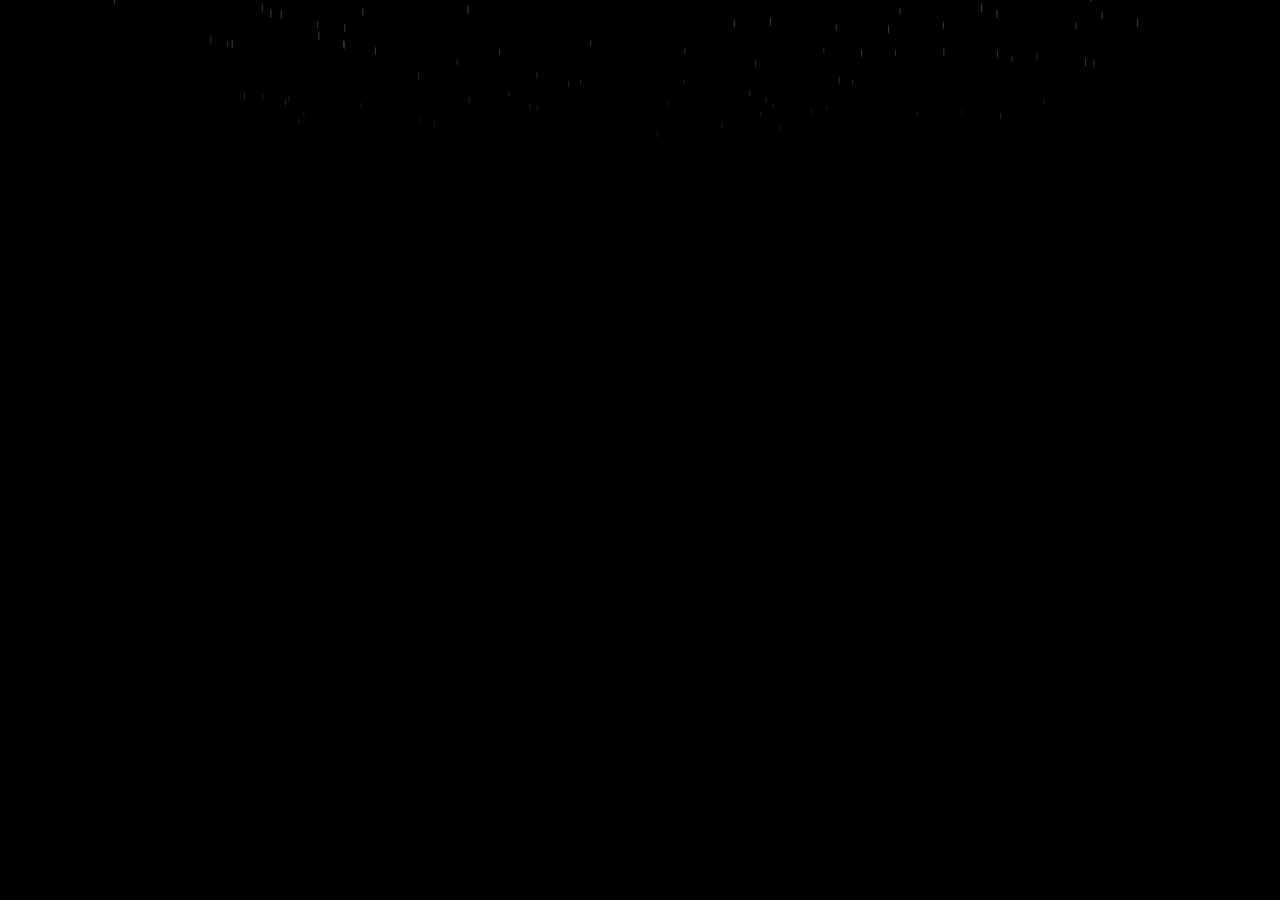
<file: wwwroot/index.html>
﻿<!doctype html>
<html>
<head>
<meta charset="utf-8">
<title>河流降雨</title>

<script type="text/javascript" src="js/jquery.min.js"></script>

<style>
html,body {
    width: 100%;
    height: 100%;
    margin: 0;
    padding: 0;
    overflow: hidden;
}
.container{
    width: 100％;
    height: 100%;
    margin: 0;
    padding: 0;
    background-color: #000000;
}
</style>

</head>
<body>

<div id="jsi-water-line-container" class="container"></div>

<script type="text/javascript" src="js/script.js"></script>

</body>
</html>
</file>
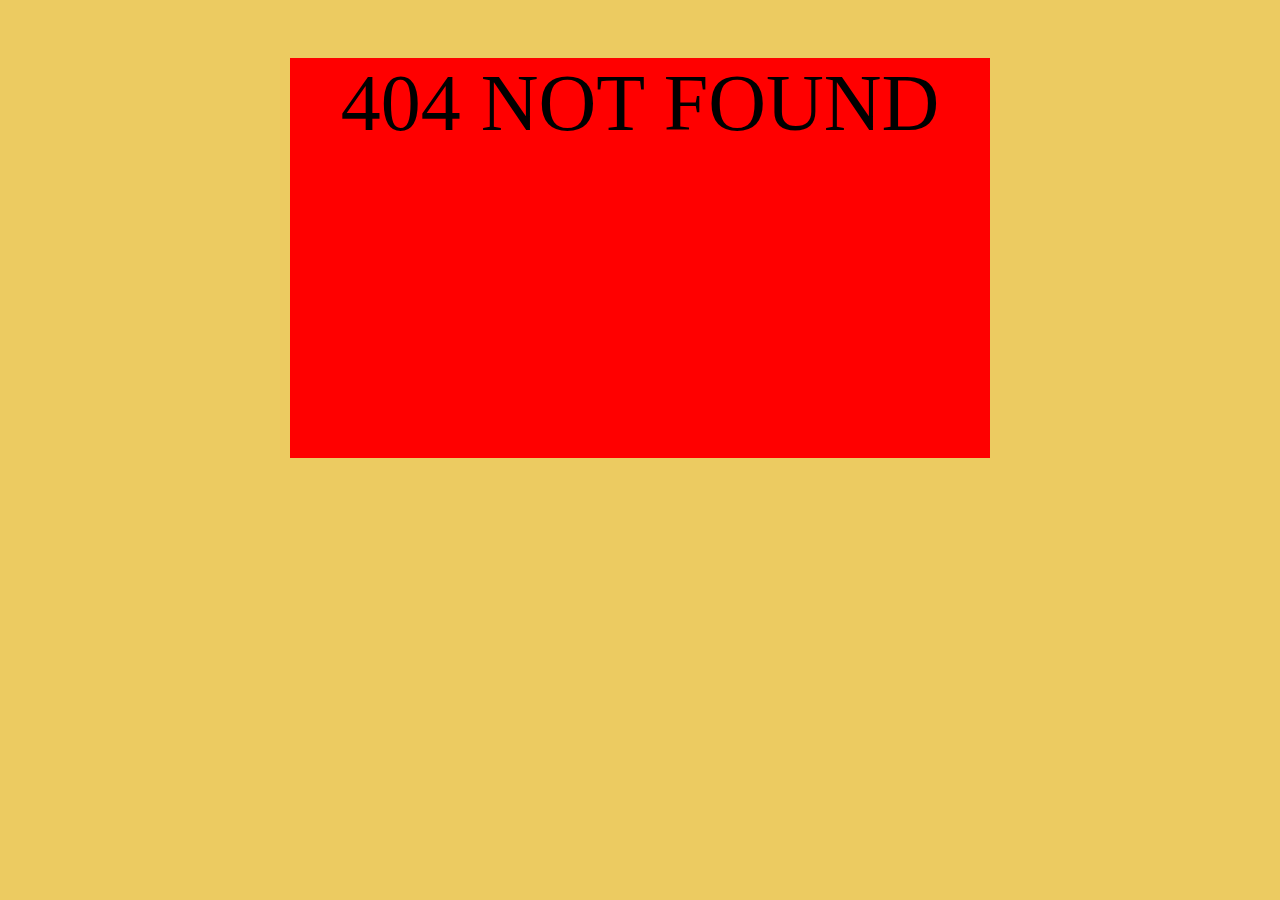
<file: wwwroot/404/index.html>
<!DOCTYPE html>
<html lang="en">
<head>
    <meta charset="UTF-8">
    <title>404 NOT FOUND</title>
    <style>
        body {
            background-color: #eccb61;
            text-align: center;
        }

        .father {
            width: 100%;
            height: 500px;
            position: relative;
        }

        .child {
            width: 700px;
            height: 400px;
            background-color: red;
            position: absolute;
            font-size: 5em;
            text-align: center;
            top: 0;
            bottom: 0;
            right: 0;
            left: 0;
            margin: auto;
        }

    </style>
</head>
<body>
<div style="width:1000px;text-align: center; "></div>
<div class="father">
    <div class="child">404 NOT FOUND</div>
</div>
</div>
</body>
</html>
</file>
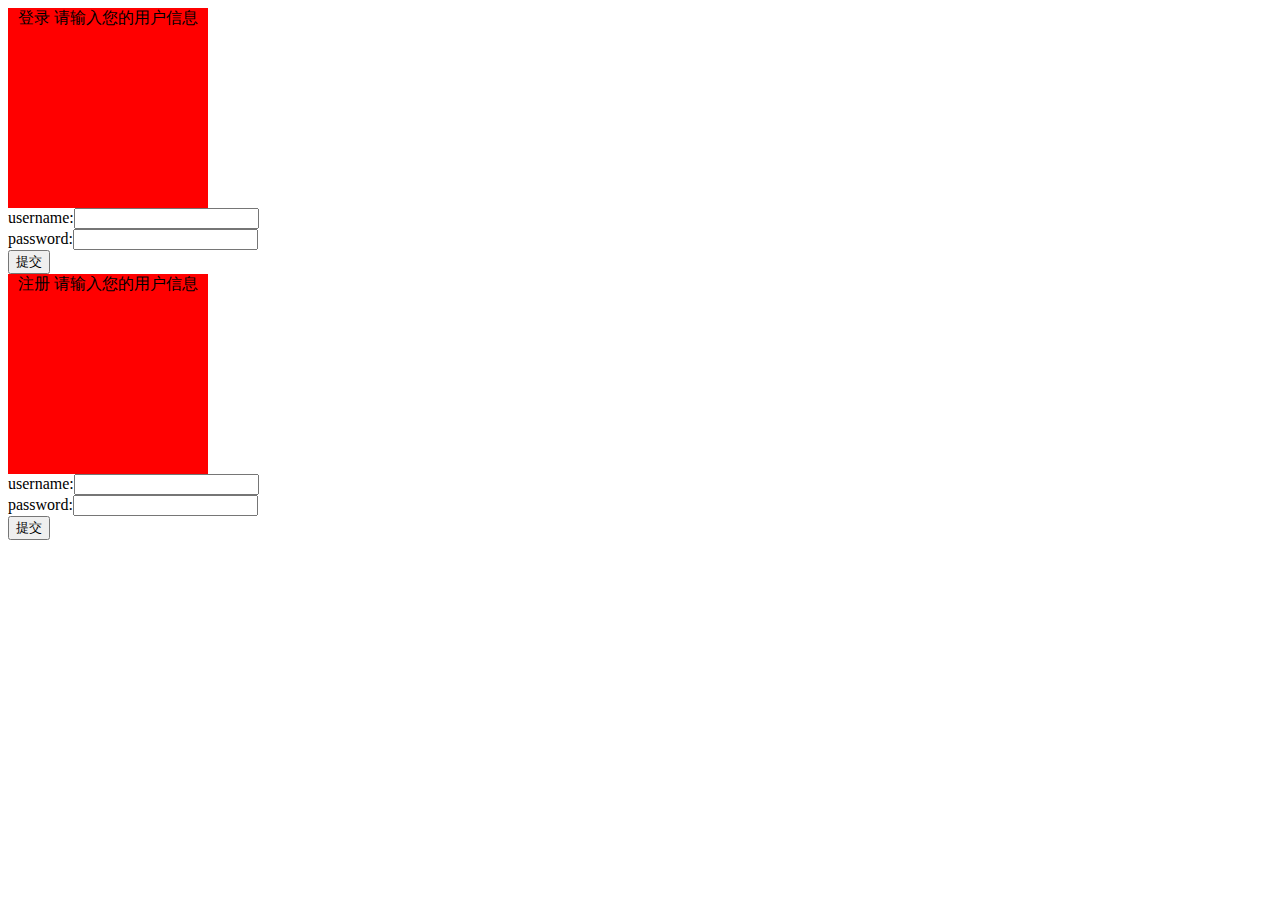
<file: wwwroot/servlettest/index.html>
<!doctype html>
<html lang="en">
<head>
    <meta charset="UTF-8">
    <meta name="viewport"
          content="width=device-width, user-scalable=no, initial-scale=1.0, maximum-scale=1.0, minimum-scale=1.0">
    <meta http-equiv="X-UA-Compatible" content="ie=edge">
    <title>Document</title>
    <style>
        .a{
            width:200px;
            height:200px;
            margin:0px;
            padding:0px;
            background: red;
            text-align:center;
        }
    </style>
</head>
<body>
    <div class="a">
        登录
        请输入您的用户信息
    </div>
    <form method="post" action="http://localhost/login">
        username:<input type="text" name="username">
        <br>
        password:<input type="text"  name="pwd">
        <br>
        <input type="submit" value="提交">
    </form>
    <div class="a">
        注册
        请输入您的用户信息
    </div>
    <form method="post" action="http://localhost/reg">
        username:<input type="text" name="username">
        <br>
        password:<input type="text"  name="pwd">
        <br>
        <input type="submit" value="提交">
    </form>
</body>
</html>
</file>
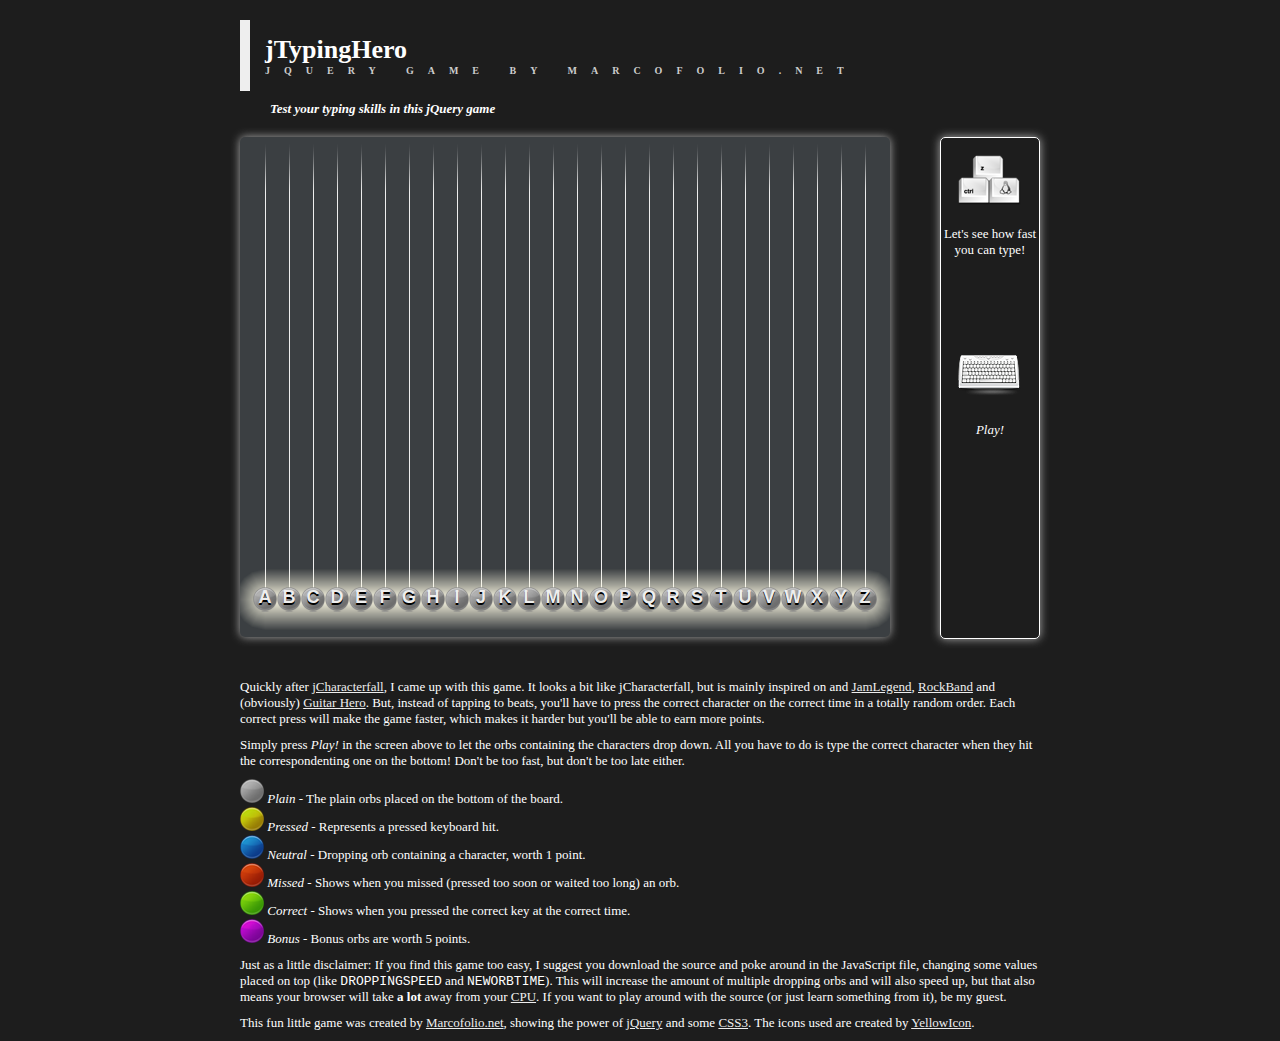
<file: wwwroot/game/guitar/index.html>
<!DOCTYPE HTML PUBLIC "-//W3C//DTD HTML 4.01//EN" "http://www.w3.org/TR/html4/strict.dtd">
<html>
<head>
<meta http-equiv="Content-Type" content="text/html;charset=iso-8859-1"/>
<title>jTypingHero - Test your typing skills in this jQuery game</title>
<link rel="stylesheet" type="text/css" href="css/style.css"/>
<script type="text/javascript" src="http://www.google.com/jsapi"></script>
<script type="text/javascript" src="js/script.js"></script>
</head>
<body>
<div id="wrapper">
	<h1>jTypingHero<small>jQuery game by Marcofolio.net</small></h1>
	<h2>Test your typing skills in this jQuery game</h2>
	
	<div id="jtypinghero">
		<div id="jheroboard">
			
			<div id="droppingcharcontainer">
				<!-- Container for the dropping characters that will be created by jQuery -->
			</div>
			
			<div id="jherocharcontainer">
				<ul>
					<li class="orb">A</li>
					<li class="orb">B</li>
					<li class="orb">C</li>
					<li class="orb">D</li>
					<li class="orb">E</li>
					<li class="orb">F</li>
					<li class="orb">G</li>
					<li class="orb">H</li>
					<li class="orb">I</li>
					<li class="orb">J</li>
					<li class="orb">K</li>
					<li class="orb">L</li>
					<li class="orb">M</li>
					<li class="orb">N</li>
					<li class="orb">O</li>
					<li class="orb">P</li>
					<li class="orb">Q</li>
					<li class="orb">R</li>
					<li class="orb">S</li>
					<li class="orb">T</li>
					<li class="orb">U</li>
					<li class="orb">V</li>
					<li class="orb">W</li>
					<li class="orb">X</li>
					<li class="orb">Y</li>
					<li class="orb">Z</li>
				</ul>
			</div>
			
		</div>
		<div id="jherostats">
			
			<div id="startscreen">
				<p><img src="images/start.png" alt="" /></p>
				<p>Let's see how fast you can type!</p>
				<p class="extrapadding">&nbsp;</p>
			</div>
		
			<div id="jherostart">
				<p><img src="images/keyboard.png" alt="" /></p>
				<p><em>Play!</em></p>
			</div>
			
			<div class="stats">
				<p><img src="images/clock.png" alt="" /></p>
				<p class="counter" id="timerstats">0</p>
				<p>seconds<br />left</p>
			</div>
			<div class="stats">
				<p><img src='images/hit.png' alt="" /></p>
				<p class="counter" id="hitstats">0</p>
				<p>hits</p>
			</div>
			<div class="stats">
				<p><img src='images/missed.png' alt="" /></p>
				<p class="counter" id="missedstats">0</p>
				<p>missed</p>
			</div>

		</div>
	</div>
	
	<br class="break" />
	
	<div id="info">
		<p>Quickly after <a href="http://www.marcofolio.net/games/jcharacterfall_a_small_addictive_jquery_game.html" title="jCharacterfall - A small, addictive jQuery game">jCharacterfall</a>, I came up with this game. It looks a bit like jCharacterfall, but is mainly inspired on and <a href="http://www.jamlegend.com/">JamLegend</a>, <a href="http://www.rockband.com/">RockBand</a> and (obviously) <a href="http://guitarhero.com/">Guitar Hero</a>. But, instead of tapping to beats, you'll have to press the correct character on the correct time in a totally random order. Each correct press will make the game faster, which makes it harder but you'll be able to earn more points.</p>
		<p>Simply press <em>Play!</em> in the screen above to let the orbs containing the characters drop down. All you have to do is type the correct character when they hit the correspondenting one on the bottom! Don't be too fast, but don't be too late either.</p>
		<p>
			<ul class="nolist">
				<li><img src="images/plain.png" alt="" /> <em>Plain</em> - The plain orbs placed on the bottom of the board.</li>
				<li><img src="images/pressed.png" alt="" /> <em>Pressed</em> - Represents a pressed keyboard hit.</li>
				<li><img src="images/neutral.png" alt="" /> <em>Neutral</em> - Dropping orb containing a character, worth 1 point.</li>
				<li><img src="images/miss.png" alt="" /> <em>Missed</em> - Shows when you missed (pressed too soon or waited too long) an orb.</li>
				<li><img src="images/correct.png" alt="" /> <em>Correct</em> - Shows when you pressed the correct key at the correct time.</li>
				<li><img src="images/bonus.png" alt="" /> <em>Bonus</em> - Bonus orbs are worth 5 points.</li>
			</ul>
		</p>
		<p>Just as a little disclaimer: If you find this game too easy, I suggest you download the source and poke around in the JavaScript file, changing some values placed on top (like <code>DROPPINGSPEED</code> and <code>NEWORBTIME</code>). This will increase the amount of multiple dropping orbs and will also speed up, but that also means your browser will take <strong>a lot</strong> away from your <a href="http://en.wikipedia.org/wiki/CPU">CPU</a>. If you want to play around with the source (or just learn something from it), be my guest.</p>
		<p>This fun little game was created by <a href="http://www.marcofolio.net/" title="Visit Marcofolio">Marcofolio.net</a>, showing the power of <a href="http://jquery.com/" title="jQuery">jQuery</a> and some <a href="http://www.css3.info/">CSS3</a>. The icons used are created by <a href="http://www.yellowicon.com/downloads/" title="Crystal Project">YellowIcon</a>.</p>
	</div>
</div>
</body>
</html>
</file>
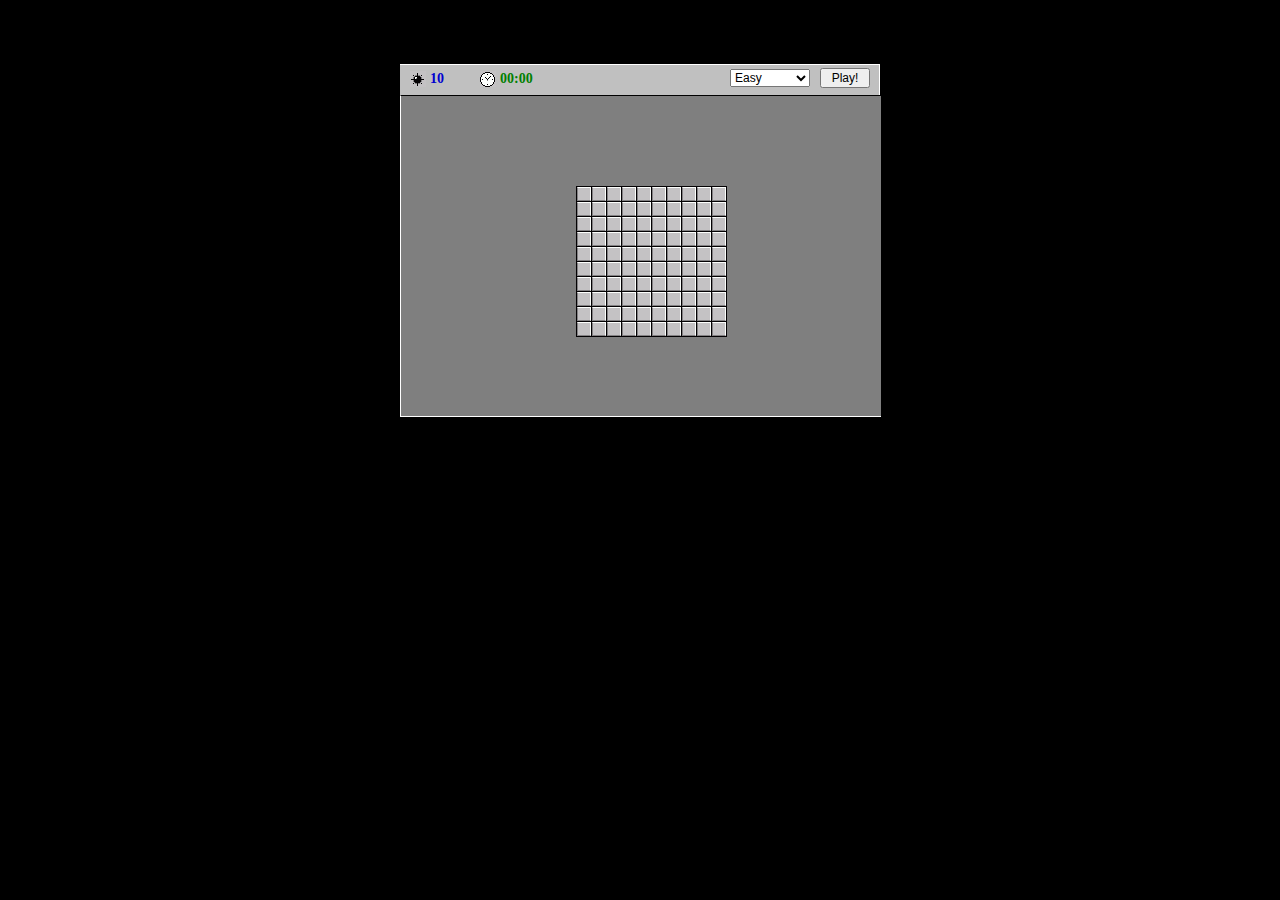
<file: wwwroot/game/msp/index.html>
<!DOCTYPE HTML PUBLIC "-//W3C//DTD HTML 4.0 //EN"> 
 
<html> 
 
<!--
 
  Se prohibe el uso total o parcial del contenido de este fichero con
  fines comerciales o no comerciales sin autorizaci��n previa del autor.
  
  http://www.inmensia.com/juegos
 
--> 
 
<head> 
<title>Minesweeper v1.0</title> 
<meta name="keywords" content="games,free,juegos,javascript" /> 
</head> 
 
<style> 
 
body {
  margin: 0;
  padding: 0;
  font-family: Arial;
  font-size: 12px;
  color: #FFFFFF;
  background: #000000;
}
 
.div-game {
  margin: 5% auto;
  width: 480px;
  height: 420px;
}
.div-score {
  position: relative;
  top: 0px;
  left: 0px;
  height: 30px;
  color: #000000;
  background: #C0C0C0;
  border-top: 1px solid #FFFFFF;
  border-right: 1px solid #FFFFFF;
}
.img-mines, .div-mines, .img-time, .img-smiley, .div-time, .lb-level, .bn-reset {
  position: absolute;
}
.img-mines {
  top: 6px;
  left: 10px;
}
.div-mines {
  top: 6px;
  left: 30px;
  width: 40px;
  font-family: Verdana;
  font-size: 14px;
  font-weight: bold;
  text-align: left;
  color: #0000CF;
  background: transparent;
}
.img-time {
  top: 6px;
  left: 80px;
}
.div-time {
  top: 6px;
  left: 100px;
  width: 60px;
  font-family: Verdana;
  font-size: 14px;
  font-weight: bold;
  text-align: left;
  color: #007F00;
  background: transparent;
}
.img-smiley {
  top: 6px;
  left: 240px;
}
.lb-level {
  top: 4px;
  left: 330px;
  width: 80px;
  font-family: Arial;
  font-size: 12px;
}
.bn-reset {
  top: 3px;
  left: 420px;
  width: 50px;
  font-family: Arial;
  font-size: 12px;
  text-align: center;
}
.div-board {
  position: relative;
  width: 480px;
  height: 320px;
  color: #000000;
  background: #7F7F7F;
  border-top: 1px solid #000000;
  border-bottom: 1px solid #FFFFFF;
  border-left: 1px solid #FFFFFF;
}
 
.cell {
  position: absolute;
  overflow: hidden;
}
 
.div-adsense {
  position: relative;
  width: 100%;
  height: 60px;
  text-align: center;
}
 
.div-addfreestats {
  position: absolute;
  left: 0px;
  top: 0px;
  display: none; 
}
 
</style> 
 
<body> 
<div id="div-game" class="div-game"> 
<div id="div-score" class="div-score"> 
<img id="img-mines" class="img-mines" src="mines.png" /> 
<div id="div-mines" class="div-mines"></div> 
<img id="img-time" class="img-time" src="clock.png" /> 
<div id="div-time" class="div-time">00:00</div> 
<img id="img-smiley" class="img-smiley" /> 
<select id="lb-level" class="lb-level" onchange="game.restart()" name="bn-reset"/> 
<option selected value="easy">Easy</option> 
<option value="normal">Normal</option> 
<option value="advanced">Advanced</option> 
<option value="hard">Hard</option> 
<option value="expert">Expert</option> 
</select> 
<input id="bn-reset" type="button" class="bn-reset" onclick="game.restart()" value="Play!" name="bn-reset"/> 
</div> 
<div id="div-board" class="div-board"></div> 

</div> 
<script type="text/javascript"> 
 
//
// Game
//
function Game() {
  var self = this;
 
  this.board     = new Board();
  this.startTime = null;
 
  this.run = function() {
    self.start();
  }
  this.start = function() {
    self.hideSmiley();
    self.createBoard();
    self.registerMouse();
    self.startTimer();
    self.updateScore();
  }
  this.restart = function() {
    self.board.destroyImgs();
    self.start();
  }
 
  this.onMouseDown = function(e) {
    var img = getMouseObject(e);
    if ( self.board.isCell(img) ){
      if ( getMouseButton(e) == 1)
        self.onLeftClick(img.mRow, img.mCol);
      else
        self.onRightClick(img.mRow, img.mCol);
    }
    self.updateScore();
    return(false);
  }
  this.onLeftClick = function(row, col) {
    if ( self.board.isFlag(row, col) )
      return;
    if ( self.board.isMine(row, col) ) {
      self.looseGame(row, col);
      return;
    }
    self.board.flip(row, col);
    if (0 == self.board.downs)
      self.winGame();
  }
  this.onRightClick = function(row, col) {
    if ( self.board.isDown(row, col) )
      return;
    self.board.changeState(row, col);
    if (self.board.flags == self.board.mines)
      self.tryWinGame();
  }
  
  this.tryWinGame = function() {
    if ( self.board.testFlags() )
      self.winGame();
  }
  this.winGame = function() {
    self.showSmiley("happy");
    self.board.showFlags();
    self.endGame();
  }
  this.looseGame = function(row, col) {
    self.showSmiley("sad");
    self.board.showMines(row, col);
    self.endGame();
  }
  this.endGame = function() {
    self.stopTimer();
    self.unregisterMouse();
  }
 
  this.updateScore = function() {
    document.getElementById("div-mines").innerHTML = String(self.board.mines - self.board.flags);
  }
  
  this.showSmiley = function(pic) {
    var img = document.getElementById("img-smiley");
    img.src = self.board.getImgSrc(pic);
    img.style.visibility = "visible";
  }
  this.hideSmiley = function() {
    document.getElementById("img-smiley").style.visibility = "hidden";
  }
 
  this.startTimer = function() {
    self.startTime = new Date().getTime();
    self.timer();
  }
  this.stopTimer = function() {
    self.startTime = null;
  }
  this.timer = function() {
    if (self.startTime) {
      var diff = Math.floor( ( new Date().getTime() - self.startTime) / 1000);
      var mins = "0" + String( Math.floor(diff / 60) );
      var secs = "0" + String(diff % 60);
      document.getElementById("div-time").innerHTML = 
		mins.substring(mins.length - 2) + ":" + secs.substring(secs.length - 2);
      setTimeout(self.timer, 1000);
    }
  }
 
  this.registerMouse = function() {
    self.board.div.onmousedown   = self.onMouseDown;
    self.board.div.onclick       = function(){return false;};
    self.board.div.ondblclick    = function(){return false;};
    self.board.div.oncontextmenu = function(){return false;};
  }
  this.unregisterMouse = function() {
    self.board.div.onmousedown = null;
  }
  
  this.createBoard = function() {
     switch( document.getElementById("lb-level").value ) {
       case "easy"    : self.board.create(10, 10,  10); break;
       case "normal"  : self.board.create(15, 15,  25); break;
       case "advanced": self.board.create(20, 20,  50); break;
       case "hard"    : self.board.create(20, 25, 100); break;
       case "expert"  : self.board.create(20, 30, 150); break;
     }
  }
}
 
//
// Board
//
function Board() {
  var self = this;
 
  this.div = document.getElementById("div-board");
  
  this.cells = null;  
  this.rows  = 0;
  this.cols  = 0;
  this.mines = 0;
  this.downs = 0;
  this.flags = 0;
 
  this.imgClass  = "cell";
  this.imgWidth  = 16;
  this.imgHeight = 16;
  this.imgURL    = "";
  this.imgExt    = ".png";
 
  this.create = function(rows, cols, mines) {
    self.cells = null;
    self.rows  = rows;
    self.cols  = cols;
    self.mines = mines;
    self.downs = (self.rows * self.cols) - self.mines;
    self.flags = 0;
 
    self.createCells();
    self.putMines();
    self.createImgs();
  }
  
  this.createCells = function() {
    self.cells = new Array(self.rows);
    for (var row = 0; row != self.rows; ++ row) {
      self.cells[row] = new Array(self.cols);
      for (var col = 0; col != self.cols; ++ col)
        self.cells[row][col] = new Cell();
     }
  }
  
  this.putMines = function() {
    for (var mine = 0; mine != self.mines; ++ mine)
      self.putRandMine();
  }
  this.putRandMine = function() {
    var row, col;
    do{
      row = rand(self.rows);
      col = rand(self.cols);
    }while( self.isMine(row, col) );
 
    self.putMine(row, col);
    self.roundMine(row, col);
  }
  this.putMine = function(row, col) {
    self.cells[row][col].value = 'm';
  }
  this.roundMine = function(row, col) {
    for (var r = Math.max(row - 1, 0); r <= Math.min(row + 1, self.rows - 1); ++ r)
      for (var c = Math.max(col - 1, 0); c <= Math.min(col + 1, self.cols - 1); ++ c)
        if ( self.isMine(r, c) == false)
          ++ self.cells[r][c].value;
  }
 
  this.createImgs = function() {
    for (var row = 0; row != self.rows; ++ row)
      for (var col = 0; col != self.cols; ++ col)
        this.createImg(row, col);
  }
  this.createImg = function(row, col) {
    var img = document.createElement("img");
    
    img.id           = self.getImgId(row, col);
    img.className    = self.imgClass;
    img.style.width  = String(self.imgWidth)  + "px";
    img.style.height = String(self.imgHeight) + "px";
    img.style.top    = String( Math.floor( ( (340 - self.imgHeight * self.rows) / 2) + (row * (self.imgHeight - 1) ) ) ) + "px";
    img.style.left   = String( Math.floor( ( (510 - self.imgWidth  * self.cols) / 2) + (col * (self.imgWidth  - 1) ) ) ) + "px";
    img.src          = self.getImgSrc("up");
    img.mRow         = row;
    img.mCol         = col;
 
    self.div.appendChild(img);
  }
  this.destroyImgs = function() {
    for (var row = 0; row != self.rows; ++ row)
      for (var col = 0; col != self.cols; ++ col)
        self.destroyImg(row, col);
  }
  this.destroyImg = function(row, col) {
    self.div.removeChild( document.getElementById( self.getImgId(row, col) ) );
  }
 
  this.flip = function(row, col) {
    if ( self.isDown(row, col) )
      return;
    if ( self.isFlag(row, col) )
      return;
    self.flipCell(row, col);
    if ( self.isHole(row, col) )
      self.roundFlip(row, col);
  }
  this.flipCell = function(row, col) {
    self.getImgElement(row, col).src = self.getImgSrc( self.cells[row][col].value );
    self.cells[row][col].state = "down";
    -- self.downs;
  }
  this.roundFlip = function(row, col) {
    var left  = (col > 0);
    var right = (col < self.cols - 1);
    if (row > 0) {
      if (left) self.flip(row - 1, col - 1);
      self.flip(row - 1, col);
      if (right) self.flip(row - 1, col + 1);
    }
    if (left) self.flip(row, col - 1);
    if (right) self.flip(row, col + 1);
    if (row < self.rows - 1) {
      if (left) self.flip(row + 1, col - 1);
      self.flip(row + 1, col);
      if (right) self.flip(row + 1, col + 1);
    }
  }
 
  this.changeState = function(row, col) {
    var change = self.getNextState(row, col);
    if ( ("flag" == change) && (self.flags == self.mines) )
      return;
 
    if ("flag" == change)
      ++ self.flags;
    if ("question" == change)
      -- self.flags;
 
    self.getImgElement(row, col).src = self.getImgSrc(change);
    self.cells[row][col].state = change;
  }
  this.getNextState = function(row, col) {
    switch( self.cells[row][col].state ){
      case "up"      : return("flag");
      case "flag"    : return("question");
      case "question": return("up");
    }
  }
 
  this.testFlags = function() {
    for (var row = 0; row != self.rows; ++ row)
      for (var col = 0; col != self.cols; ++ col)
        if ( self.isFlag(row, col) && ( self.isMine(row, col) == false ) )
          return(false);
    return(true);
  }
 
  this.showMines = function(rowBoom, colBoom) {
    for (var row = 0; row != self.rows; ++ row)
      for (var col = 0; col != self.cols; ++ col)
        if ( self.isMine(row, col) || self.isFlag(row, col) )
          self.showMine(row, col, rowBoom, colBoom);
  }
  this.showMine = function(row, col, rowBoom, colBoom) {
    var pic = "mine";
    if ( self.isFlag(row, col) )
       pic = self.isMine(row, col)? "flag" : "cross";
    if ( (row == rowBoom) && (col == colBoom) )
      pic = "boom";
 
    self.getImgElement(row, col).src = self.getImgSrc(pic);
  }
  this.showFlags = function() {
    for (var row = 0; row != self.rows; ++ row)
      for (var col = 0; col != self.cols; ++ col)
        if ( self.isMine(row, col) && ( self.isFlag(row, col) == false) ){
          self.getImgElement(row, col).src = self.getImgSrc("flag");
          ++ self.flags;
        }
  }
 
  this.isMine = function(row, col) {
    return( 'm' == self.cells[row][col].value );
  }
  this.isHole = function(row, col) {
    return( 0 == self.cells[row][col].value );
  }
  this.isFlag = function(row, col) {
    return( 'flag' == self.cells[row][col].state );
  }
  this.isDown = function(row, col) {
    return( 'down' == self.cells[row][col].state );
  }
 
  this.isCell = function(img) {
    return(img.className == self.imgClass);
  }
  this.getImgElement = function(row, col) {
    return( document.getElementById( self.getImgId(row, col) ) );
  }
  this.getImgId = function(row, col) {
    return( self.imgClass + String( (row * self.cols) + col) );
  }
  this.getImgSrc = function(pic) {
    return(  self.imgURL + pic + self.imgExt );
  }
}
 
//
// Cell
//
function Cell() {
  this.value = 0;
  this.state = 'up';
}
 
//
// Utils
//
function rand(x) {
  return( Math.floor( Math.random() * x ) );
}
 
function getMouseObject(e) {
  return(e? e.target: window.event.srcElement);
}
function getMouseButton(e) {
  return(e? e.which: window.event.button);
}
 
//
// Instance and start Game
//
var game = new Game();
game.run();
 
</script> 
 

</body> 
 
</html>
</file>
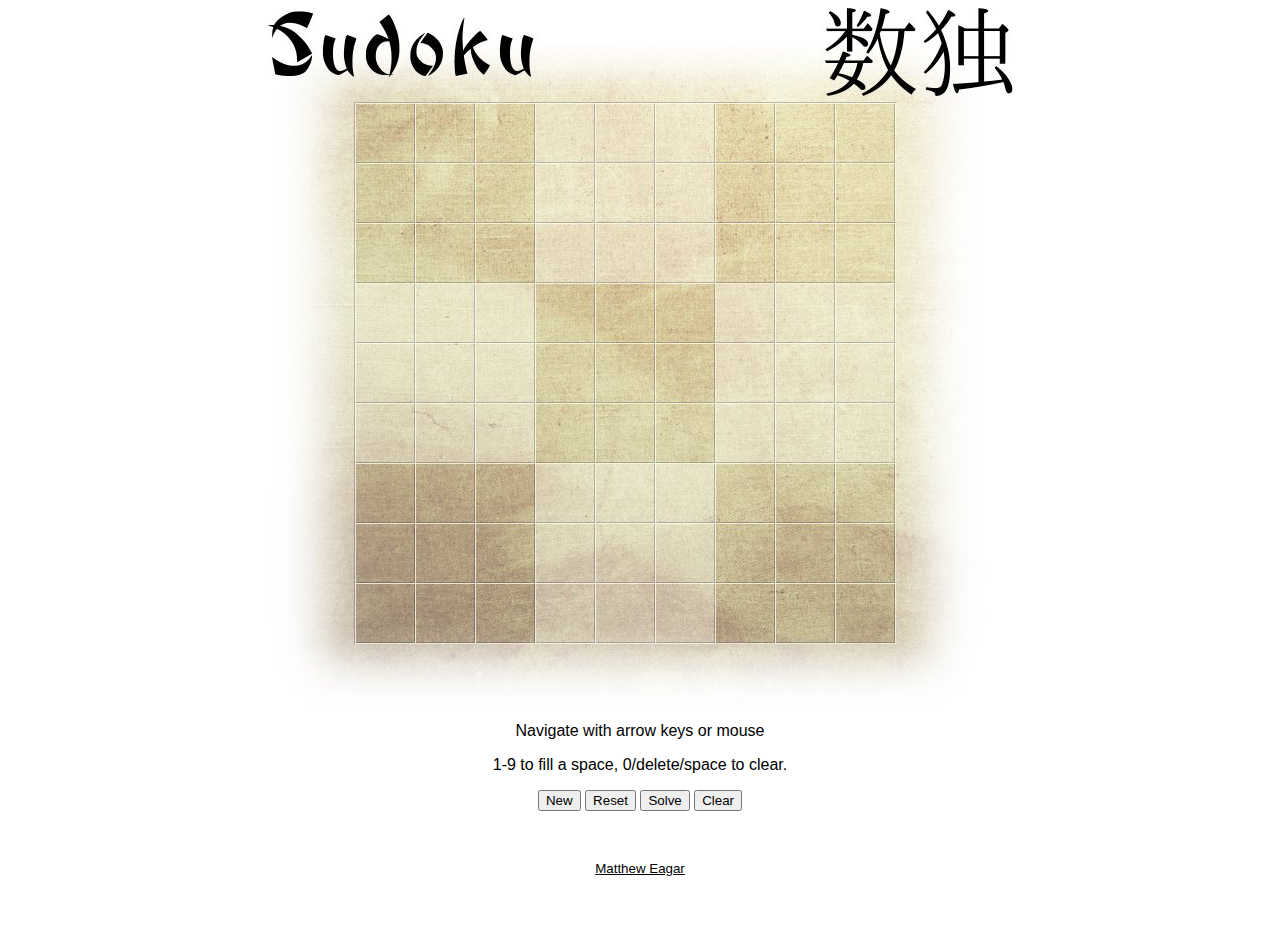
<file: wwwroot/game/sd/index.html>
<!-- Javascript Sudoku by Matthew Eagar -->
<!-- http://www.meagar.net -->
<!DOCTYPE html PUBLIC "-//W3C//DTD XHTML 1.0 Strict//EN"
"http://www.w3.org/TR/xhtml1/DTD/xhtml1-strict.dtd">
<html xmlns="http://www.w3.org/1999/xhtml" lang="en" xml:lang="en">
<head>
<title>JQuery Sudoku</title>
<script type="text/javascript" src="https://cdn.staticfile.org/jquery/1.10.2/jquery.min.js"></script>
<script type="text/javascript" src="sudoku.js"></script>
<link rel="stylesheet" type="text/css" href="sudoku.css" />
</head>
<body>
<div id="Container">
</div>
<div id="Buttons" style="text-align:center">
<p>Navigate with arrow keys or mouse</p>
<p>1-9 to fill a space, 0/delete/space to clear.</p>
<button onclick="javascript:return makeBoard()">New</button>
<button onclick="javascript:return resetBoard()">Reset</button>
<button onclick="javascript:return solveBoard()">Solve</button>
<button onclick="javascript:return clearBoard()">Clear</button>
</div>
<div id="Copy">
<a href="http://meagar.net">Matthew Eagar</a>
</div>
</body>
</html>
</file>
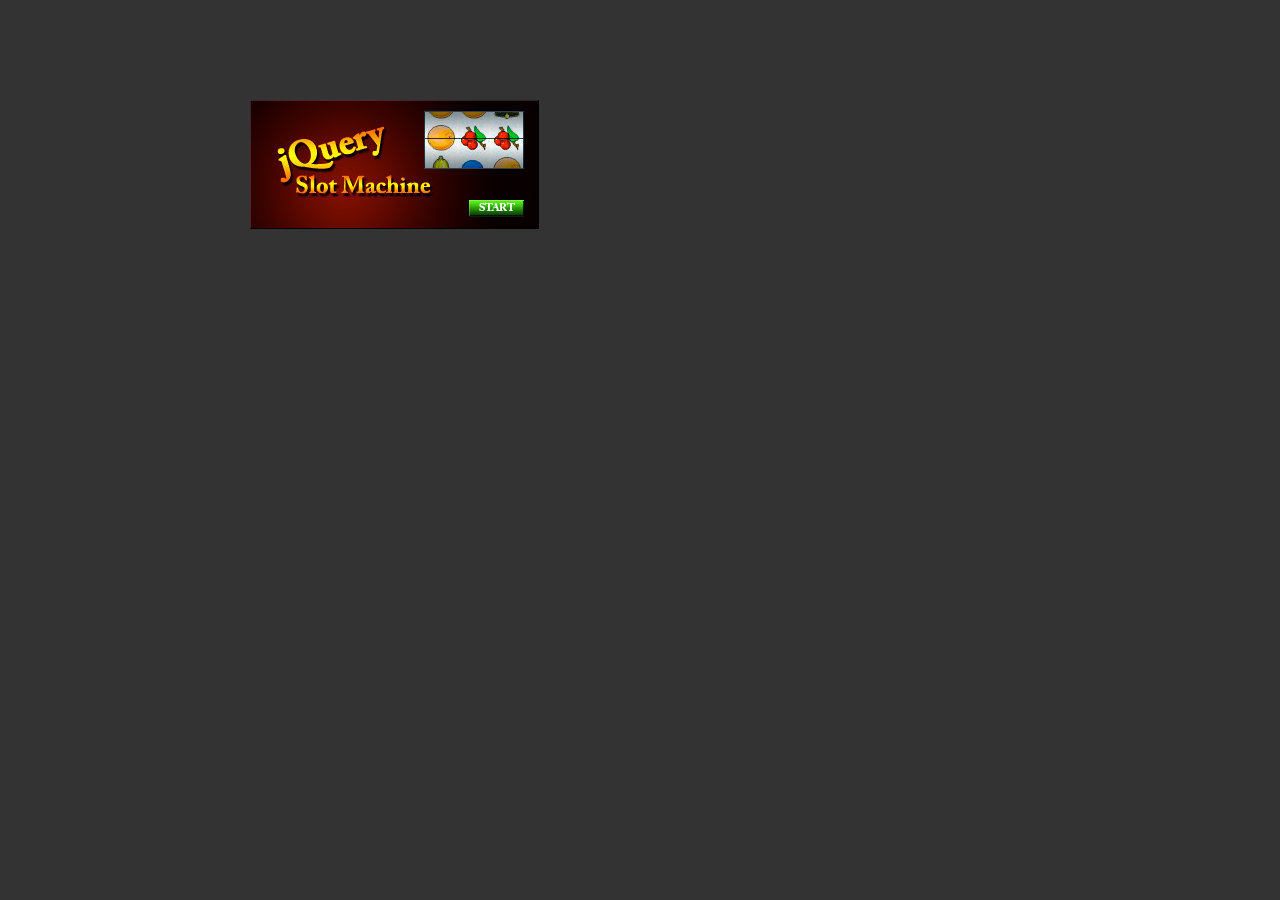
<file: wwwroot/game/slot/index.html>
<!DOCTYPE html PUBLIC "-//W3C//DTD XHTML 1.0 Strict//EN" "http://www.w3.org/TR/xhtml1/DTD/xhtml1-strict.dtd">
<html xmlns="http://www.w3.org/1999/xhtml" xml:lang="en" lang="en">
<head>
    <title>jQuery - Slot Machine</title>
    <script type="text/javascript" src="js/jquery.js"></script>
    <script type="text/javascript" src="js/slot.js"></script>
    <link rel="stylesheet" type="text/css" media="screen" href="css/slot.css" />
</head>
<body>
    <div id="slotMachine">
		<p id="slotCredits">15</p>
		<a href="#" id="slotTrigger">spin</a>
        <div id="wheel1" class="wheel">
            <img src="images/wheel1.gif" alt="" />
            <img src="images/ani.gif" alt="" class="slotSpinAnimation" />
        </div>
        <div id="wheel2" class="wheel">
            <img src="images/wheel2.gif" alt="" />
            <img src="images/ani.gif" alt="" class="slotSpinAnimation" />
        </div>
        <div id="wheel3" class="wheel">
            <img src="images/wheel3.gif" alt="" />
            <img src="images/ani.gif" alt="" class="slotSpinAnimation" />
        </div>
        <img src="images/over.png" alt="" id="wheelOverlay" />
		<p id="slotSplash">
			<a href="#">start</a>
		</p>
    </div>
</body>
</html>
</file>
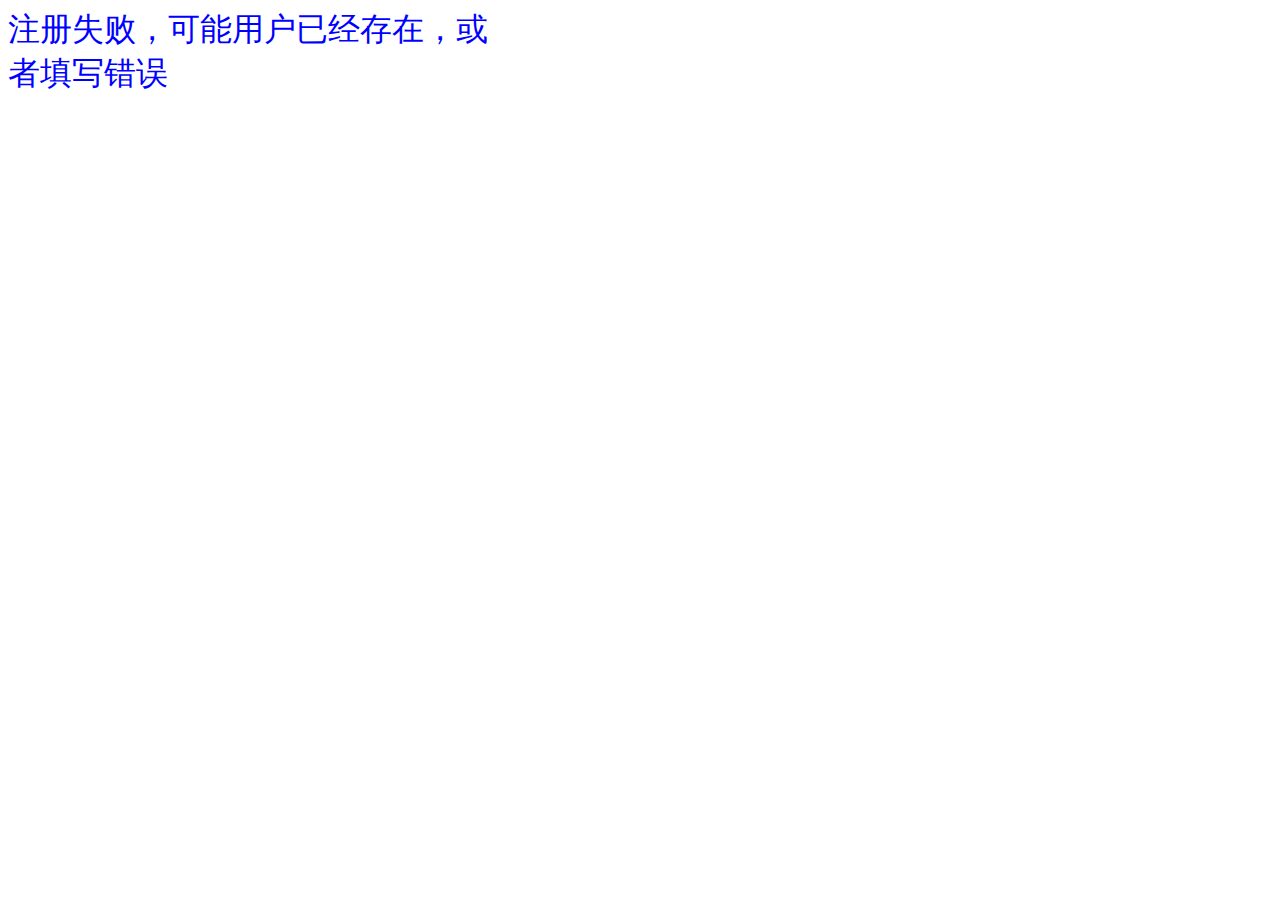
<file: wwwroot/servlettest/home/regError.html>
<!DOCTYPE html>
<html lang="en">
<head>
    <meta charset="UTF-8">
    <title>Title</title>
</head>
<body>
<div style="color: blue;font-size:2em;height: 200px;width:500px">
    注册失败，可能用户已经存在，或者填写错误
</div>
</body>
</html>
</file>
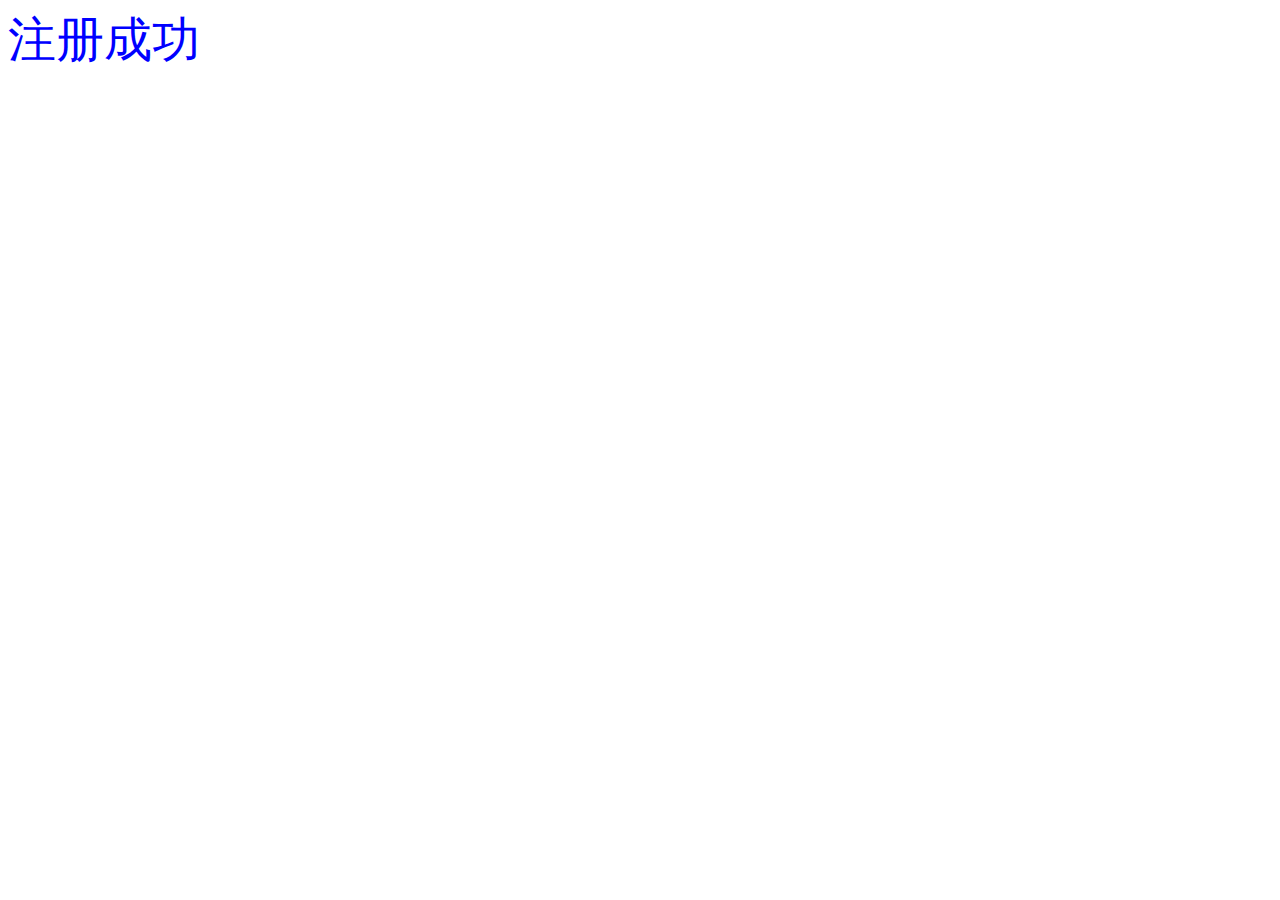
<file: wwwroot/servlettest/home/register.html>
<!DOCTYPE html>
<html lang="en">
<head>
    <meta charset="UTF-8">
    <title>Title</title>
</head>
<body>
<div style="color: blue;font-size:3em;height: 200px;width:200px">
    注册成功
</div>
</body>
</html>
</file>
<file: wwwroot/game/guitar/css/style.css>
/*
                                __      _ _                   _   
                               / _|    | (_)                 | |  
 _ __ ___   __ _ _ __ ___ ___ | |_ ___ | |_  ___   _ __   ___| |_ 
| '_ ` _ \ / _` | '__/ __/ _ \|  _/ _ \| | |/ _ \ | '_ \ / _ \ __|
| | | | | | (_| | | | (_| (_) | || (_) | | | (_) || | | |  __/ |_ 
|_| |_| |_|\__,_|_|  \___\___/|_| \___/|_|_|\___(_)_| |_|\___|\__|
                                                                  
*/

/* BASIC RESET */
ul,ol,li,h1,h2,h3,h4,h5,h6,pre,form,body,html,p,blockquote,fieldset,input{margin:0; padding:0;}

/* HTML ELEMENTS */
body { font-family:Georgia,serif; font-size:13px; background: #1d1d1d; color: #fff; }
h1 { margin: 20px 0 0 0; padding:15px; border-left-width:10px; border-left-color:#eeeeee; border-left-style:solid; }
h1 small{ font-size: 10px; text-transform:uppercase; letter-spacing: 14px; display: block; color: #ccc; }
h2 { font-style:italic; font-size:13px; margin:10px 0 5px 30px; }
p { margin:10px 0; }
a { color:#eee; }

/* COMMON CLASSES */
.break { clear:both; }

/* WRAPPER */
#wrapper { width:800px; margin:0 auto; }

/* JTYPINGHERO */
#jtypinghero { margin:20px 0; }
#jheroboard { width:650px; height:500px; float:left; background-color:#3B3F42; background-image:url("../images/bg.png");
	-moz-box-shadow: 0 0 10px #adadad; -moz-border-radius: 5px; -webkit-box-shadow: 0 0 10px #adadad; -webkit-border-radius: 5px; }
#jherostats { width:98px; height:500px; margin-left:50px; float:left; border:1px solid white;
	-moz-box-shadow: 0 0 10px #adadad; -moz-border-radius: 5px; -webkit-box-shadow: 0 0 10px #adadad; -webkit-border-radius: 5px; text-align:center; }

#jherostart { cursor:pointer; }
.extrapadding { padding-top:50px; }

#jherocharcontainer { margin:450px 0 0 13px; }
#jherocharcontainer ul { list-style:none; }
#jherocharcontainer ul li { display:inline; width:24px; height:25px; float:left; background-image:url("../images/plain.png"); }

#droppingcharcontainer { margin-left:13px; }
.droppingchar { position:absolute; width:24px; height:25px; }
.droppingchar p { background-image:url("../images/neutral.png"); }
	
.orb { text-align:center; font-family:"Helvetica Neue",Arial,Helvetica,sans-serif; font-weight:bold; font-size:18px; text-shadow: #000 0 2px 0; color: #EEEEEE; }
.stats { text-align:center; display:none; }
.counter { font-size:30px; font-style:italic; font-weight:bold; }

.gameoverscreen { text-align:center; background-color:#818181; width:200px; height:300px; position:absolute; margin-left:250px; margin-top:100px; display:none;
	-moz-box-shadow: 0 0 10px #adadad; -moz-border-radius: 5px; -webkit-box-shadow: 0 0 10px #adadad; -webkit-border-radius: 5px; }
.gameoverscreen h2 { margin:0; }

/* INFO */
#info { margin-top:40px; }
.nolist { list-style:none; }
</file>
<file: wwwroot/game/sd/sudoku.css>
body {
	font-family:arial;
}

#Copy {
	padding:50px;
	text-align:center;
	font-size:smaller;
}

#Copy a { color:#000; }

#Container {
	background:url("gfx/board.jpg") top left no-repeat;
	margin: 0 auto;
	padding:0;
	width:745px;
	height:698px;
	position:relative;
}

table {
	position:absolute;
	top:94px;
	left:86px;
	margin:0;
	border-collapse:collapse;
}

td {
	padding:2px 0 0 2px;
}

td a {
	display:table-cell;
	text-align:center;
	width:58px;
	height:58px;
	vertical-align:middle;
	font-size:30px;
	font-weight:bold;
	color:#000;
	text-decoration:none;
}

a.Valid { color:#070; }
a.Invalid { color:#f00; background:url("gfx/invalid.png"); }
a.Fixed, a.Fixed.Invalid { color:#84663e; }
a.Sel { background:url("gfx/selected.png"); }
</file>
<file: wwwroot/game/slot/css/slot.css>
* {
	margin: 0;
	padding: 0;
}
body {
	background-color: #333;
}
a {
	outline: none;
}
#slotMachine {
	position: absolute;
	width: 289px;
	height: 129px;
	background: #000 url(../images/frame.jpg);
	top: 100px;
	left: 250px;
	overflow: hidden;
}
#slotSplash {
	position: absolute;
	top: 0;
	left: 0;
	width: 289px;
	height: 129px;
	background: #000 url(../images/splash.jpg);
}

#slotSplash a {
	display: block;
	overflow: hidden;
	width: 55px;
	height: 17px;
	left: 219px;
	top: 100px;
	text-indent: -1000px;
	position: absolute;
}
div.wheel {
	position: absolute;
	width: 32px;
	height: 56px;
	overflow: hidden;
	top: 24px;
}
div.wheel img {
	position: absolute;
	top: -4px;
	left: 0px;
}
#wheelOverlay {
	position: absolute;
	top: 24px;
	left: 14px;
}
#wheel1 {
	left: 15px;
}
#wheel2 {
	left: 48px;
}
#wheel3 {
	left: 81px;
}
#slotCredits {
	position: absolute;
	top: 6px;
	left: 30px;
	width: 80px;
	font-family: Arial, Helvetica, sans-serif;
	font-size: 11px;
	text-align: right;
	color: #78ff00;
}
#slotTrigger {
	display: block;
	position: absolute;
	width: 37px;
	height: 17px;
	overflow: hidden;
	text-indent: -1000px;
	top: 90px;
	left: 77px;
	background: url(../images/button.jpg) top no-repeat;
	cursor: default;
}
#slotTrigger.slotTriggerDown {
	background-position: 0px -17px;
}
#slotTrigger.slotTriggerDisabled {
	background-position: 0px -34px;
	display: none;
}
.slotSpinAnimation {
	display: none;
}
</file>
